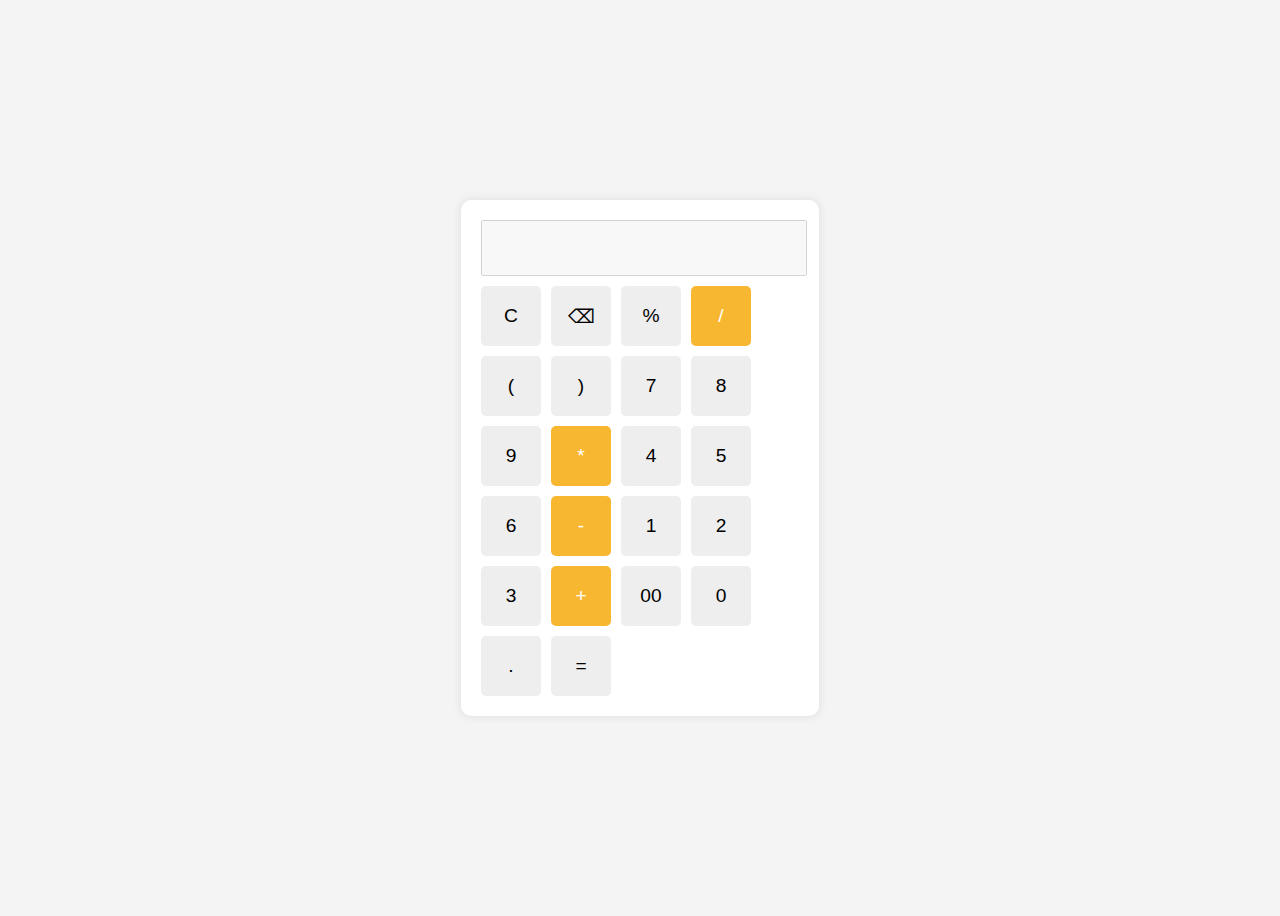
<file: Calculator.html>
<!DOCTYPE html>
<html lang="en">
<head>
    <meta charset="UTF-8">
    <meta name="viewport" content="width=device-width, initial-scale=1.0">
    <title>Advanced Calculator</title>
    <style>
        body {
            font-family: Arial, sans-serif;
            display: flex;
            justify-content: center;
            align-items: center;
            height: 100vh;
            background-color: #f4f4f4;
        }
        .calculator {
            background: #fff;
            padding: 20px;
            border-radius: 10px;
            box-shadow: 0px 0px 10px rgba(0, 0, 0, 0.1);
            text-align: center;
        }
        .display {
            width: 100%;
            height: 50px;
            font-size: 1.5em;
            text-align: right;
            margin-bottom: 10px;
        }
        .buttons {
            display: grid;
            grid-template-columns: repeat(4, 60px);
            gap: 10px;
        }
        button {
            width: 60px;
            height: 60px;
            font-size: 1.2em;
            border: none;
            background-color: #eee;
            cursor: pointer;
            border-radius: 5px;
        }
        button:active {
            background-color: #ddd;
        }
        .operator {
            background-color: #f7b731;
            color: white;
        }
    </style>
</head>
<body>
    <div class="calculator">
        <input type="text" class="display" id="display" disabled>
        <div class="buttons">
            <button onclick="clearDisplay()">C</button>
            <button onclick="backspace()">⌫</button>
            <button onclick="appendToDisplay('%')">%</button>
            <button class="operator" onclick="appendToDisplay('/')">/</button>
            <button onclick="appendToDisplay('(')">(</button>
            <button onclick="appendToDisplay(')')">)</button>
            <button onclick="appendToDisplay('7')">7</button>
            <button onclick="appendToDisplay('8')">8</button>
            <button onclick="appendToDisplay('9')">9</button>
            <button class="operator" onclick="appendToDisplay('*')">*</button>
            <button onclick="appendToDisplay('4')">4</button>
            <button onclick="appendToDisplay('5')">5</button>
            <button onclick="appendToDisplay('6')">6</button>
            <button class="operator" onclick="appendToDisplay('-')">-</button>
            <button onclick="appendToDisplay('1')">1</button>
            <button onclick="appendToDisplay('2')">2</button>
            <button onclick="appendToDisplay('3')">3</button>
            <button class="operator" onclick="appendToDisplay('+')">+</button>
            <button onclick="appendToDisplay('00')">00</button>
            <button onclick="appendToDisplay('0')">0</button>
            <button onclick="appendToDisplay('.')">.</button>
            <button onclick="calculate()">=</button>
        </div>
    </div>

    <script>
        function appendToDisplay(value) {
            document.getElementById("display").value += value;
        }
        function clearDisplay() {
            document.getElementById("display").value = "";
        }
        function backspace() {
            let display = document.getElementById("display");
            display.value = display.value.slice(0, -1);
        }
        function calculate() {
            try {
                let result = eval(document.getElementById("display").value);
                if (!isFinite(result)) {
                    throw new Error("Invalid Calculation");
                }
                document.getElementById("display").value = result;
            } catch (error) {
                alert("Invalid Calculation");
                clearDisplay();
            }
        }
    </script>
</body>
</html>
</file>
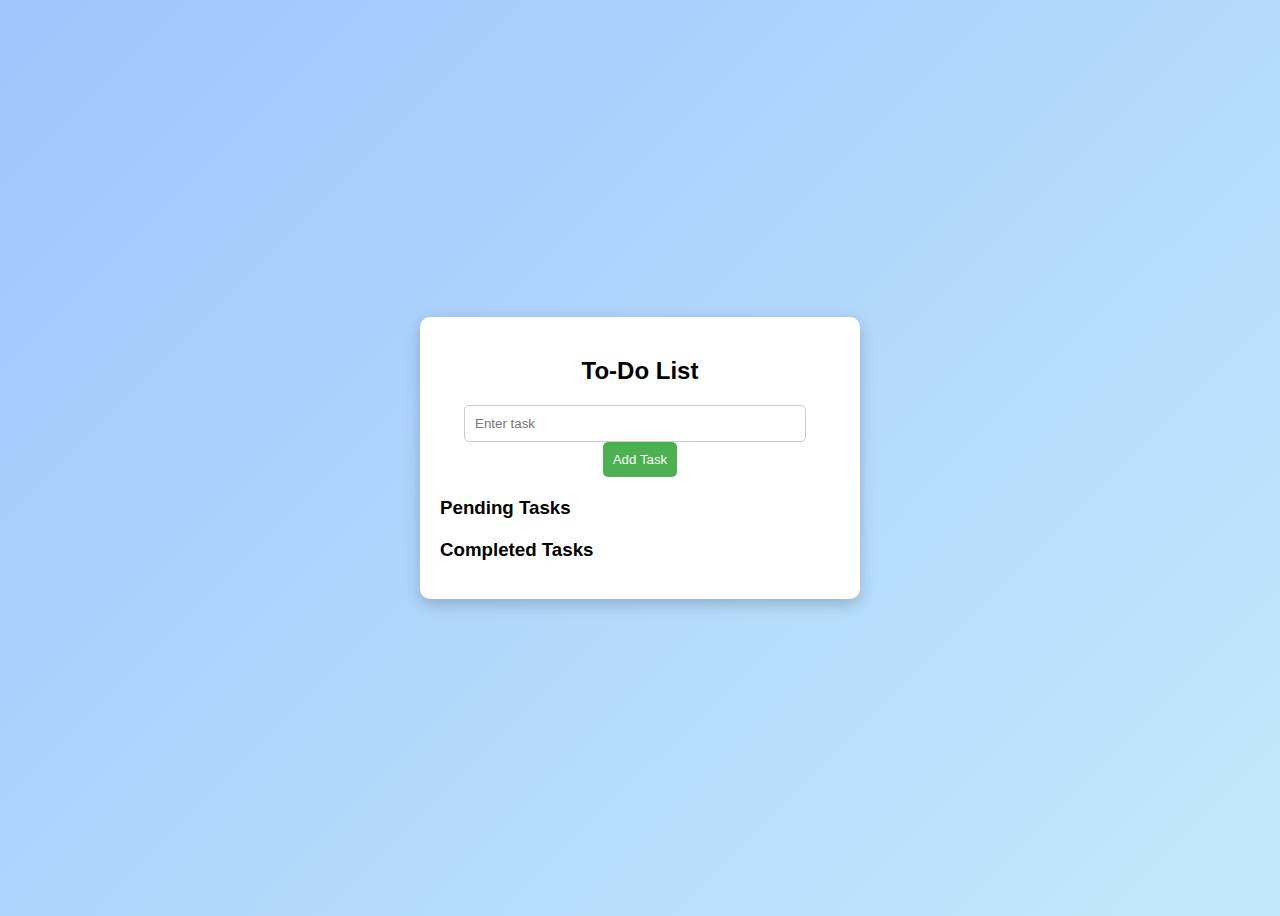
<file: To-Do.html>
<!DOCTYPE html>
<html lang="en">
<head>
    <meta charset="UTF-8">
    <meta name="viewport" content="width=device-width, initial-scale=1.0">
    <title>To-Do App</title>
    <style>
        body {
            font-family: Arial, sans-serif;
            display: flex;
            justify-content: center;
            align-items: center;
            flex-direction: column;
            height: 100vh;
            background: linear-gradient(135deg, #a1c4fd, #c2e9fb);
        }
        .container {
            width: 400px;
            background: white;
            padding: 20px;
            border-radius: 10px;
            box-shadow: 0 5px 15px rgba(0, 0, 0, 0.2);
            text-align: center;
        }
        .task-input {
            width: 80%;
            padding: 10px;
            margin-right: 10px;
            border: 1px solid #ccc;
            border-radius: 5px;
        }
        .add-btn {
            padding: 10px;
            background: #4CAF50;
            color: white;
            border: none;
            border-radius: 5px;
            cursor: pointer;
        }
        .task-box {
            margin-top: 20px;
            text-align: left;
        }
        .task-list {
            list-style: none;
            padding: 0;
        }
        .task-item {
            background: #f4f4f4;
            margin: 5px 0;
            padding: 10px;
            display: flex;
            justify-content: space-between;
            align-items: center;
            border-radius: 5px;
        }
        .complete-btn {
            background: #28a745;
            color: white;
            border: none;
            padding: 5px 10px;
            cursor: pointer;
            border-radius: 3px;
        }
        .delete-btn {
            background: #dc3545;
            color: white;
            border: none;
            padding: 5px 10px;
            cursor: pointer;
            border-radius: 3px;
        }
    </style>
</head>
<body>
    <div class="container">
        <h2>To-Do List</h2>
        <input type="text" id="taskInput" class="task-input" placeholder="Enter task">
        <button onclick="addTask()" class="add-btn">Add Task</button>
        
        <div class="task-box">
            <h3>Pending Tasks</h3>
            <ul id="pendingTasks" class="task-list"></ul>
        </div>
        
        <div class="task-box">
            <h3>Completed Tasks</h3>
            <ul id="completedTasks" class="task-list"></ul>
        </div>
    </div>
    
    <script>
        function addTask() {
            let taskInput = document.getElementById("taskInput");
            let taskText = taskInput.value.trim();
            if (taskText === "") return;

            let li = document.createElement("li");
            li.className = "task-item";
            li.innerHTML = `${taskText} 
                <button class="complete-btn" onclick="completeTask(this)">✔</button>
                <button class="delete-btn" onclick="deleteTask(this)">✖</button>`;
            
            document.getElementById("pendingTasks").appendChild(li);
            taskInput.value = "";
        }

        function completeTask(button) {
            let taskItem = button.parentElement;
            document.getElementById("completedTasks").appendChild(taskItem);
            button.remove();
        }

        function deleteTask(button) {
            let taskItem = button.parentElement;
            taskItem.remove();
        }
    </script>
</body>
</html>
</file>
